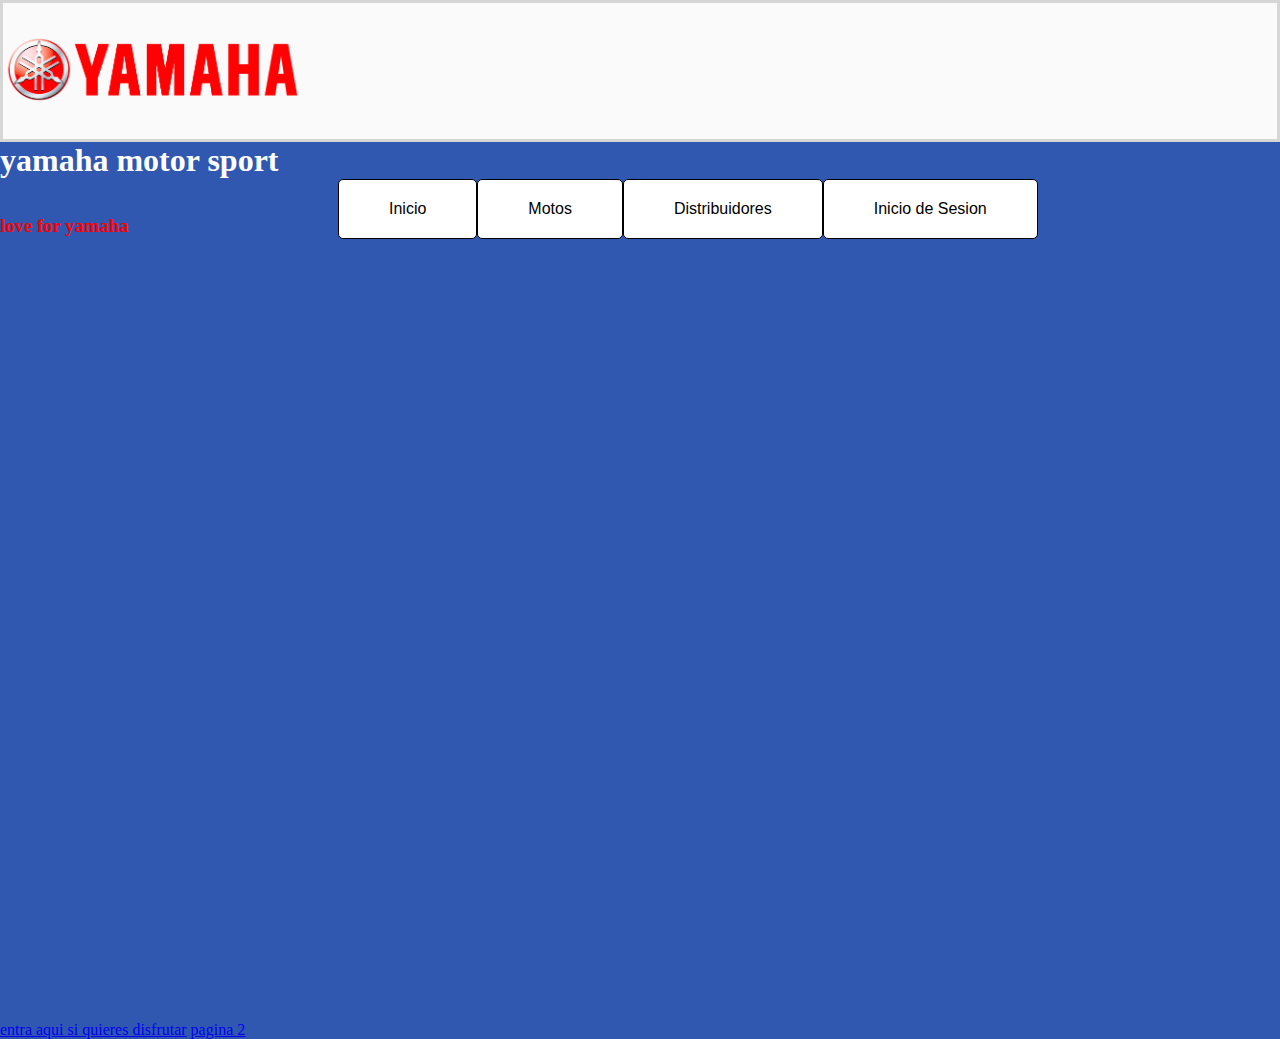
<file: index.html>
<!DOCTYPE html>
<html lang="sp">
<head>
    <meta charset="UTF-8">
    <meta http-equiv="X-UA-Compatible" content="IE=edge">
    <meta name="viewport" content="width=device-width, initial-scale=1.0">
    <title>yamaha</title>
    <link rel="stylesheet" href="css/styleindex.css">
    <link rel="stylesheet" href="css/stylemodelo.css">
</head>
<body>
    <div class="cabeza">
        <img src="images/Logo-Yamaha.png" alt="" width="300px" weight="300px">
        <div id="barra_menu" class="barra_menu">
            <ul class="botones_menu">
                <li><a href="index.html">Inicio</a></li>
                <li><a href="modelo.html">Motos</a>
                    <ul>
                        <li><a href="moto_trabajo.html">Trabajo</a></li>
                        <li><a href="moto_dobleproposito.html">Doble Proposito</a></li>
                        <li><a href="moto_deportiva.html">Deportiva</a></li>
                    </ul>
                </li>
                <li><a href="distribuidores.html">Distribuidores</a></li>
                <li><a href="ini_ses.html">Inicio de Sesion</a>
                    <ul>
                        <li><a href="ini_ses.html">Iniciar Sesion</a></li>
                        <li><a href="register.html">Registrarse</a></li>
                    </ul>
                </li>
            </ul>
        </div>
    </div>
    <h1 style="color: white;text-align: left ;" >yamaha motor sport</h1>
        <br>
        <br>
        <h3 style="color:red;">love for yamaha</h3>
        <center><iframe width="1290px" height="720px" src="https://www.youtube.com/embed/jGs-VaKQmOE?&autoplay=1&mute=1&controls=0" title="YouTube video player" frameborder="0" allow="accelerometer; autoplay; clipboard-write; encrypted-media; gyroscope; picture-in-picture" allowfullscreen></iframe></center>

        <br> 
        <a href="https://img.wattpad." target="_blank">entra aqui si quieres disfrutar</a>
        <a href="god.html">pagina 2</a>
</body>
</html>
</file>
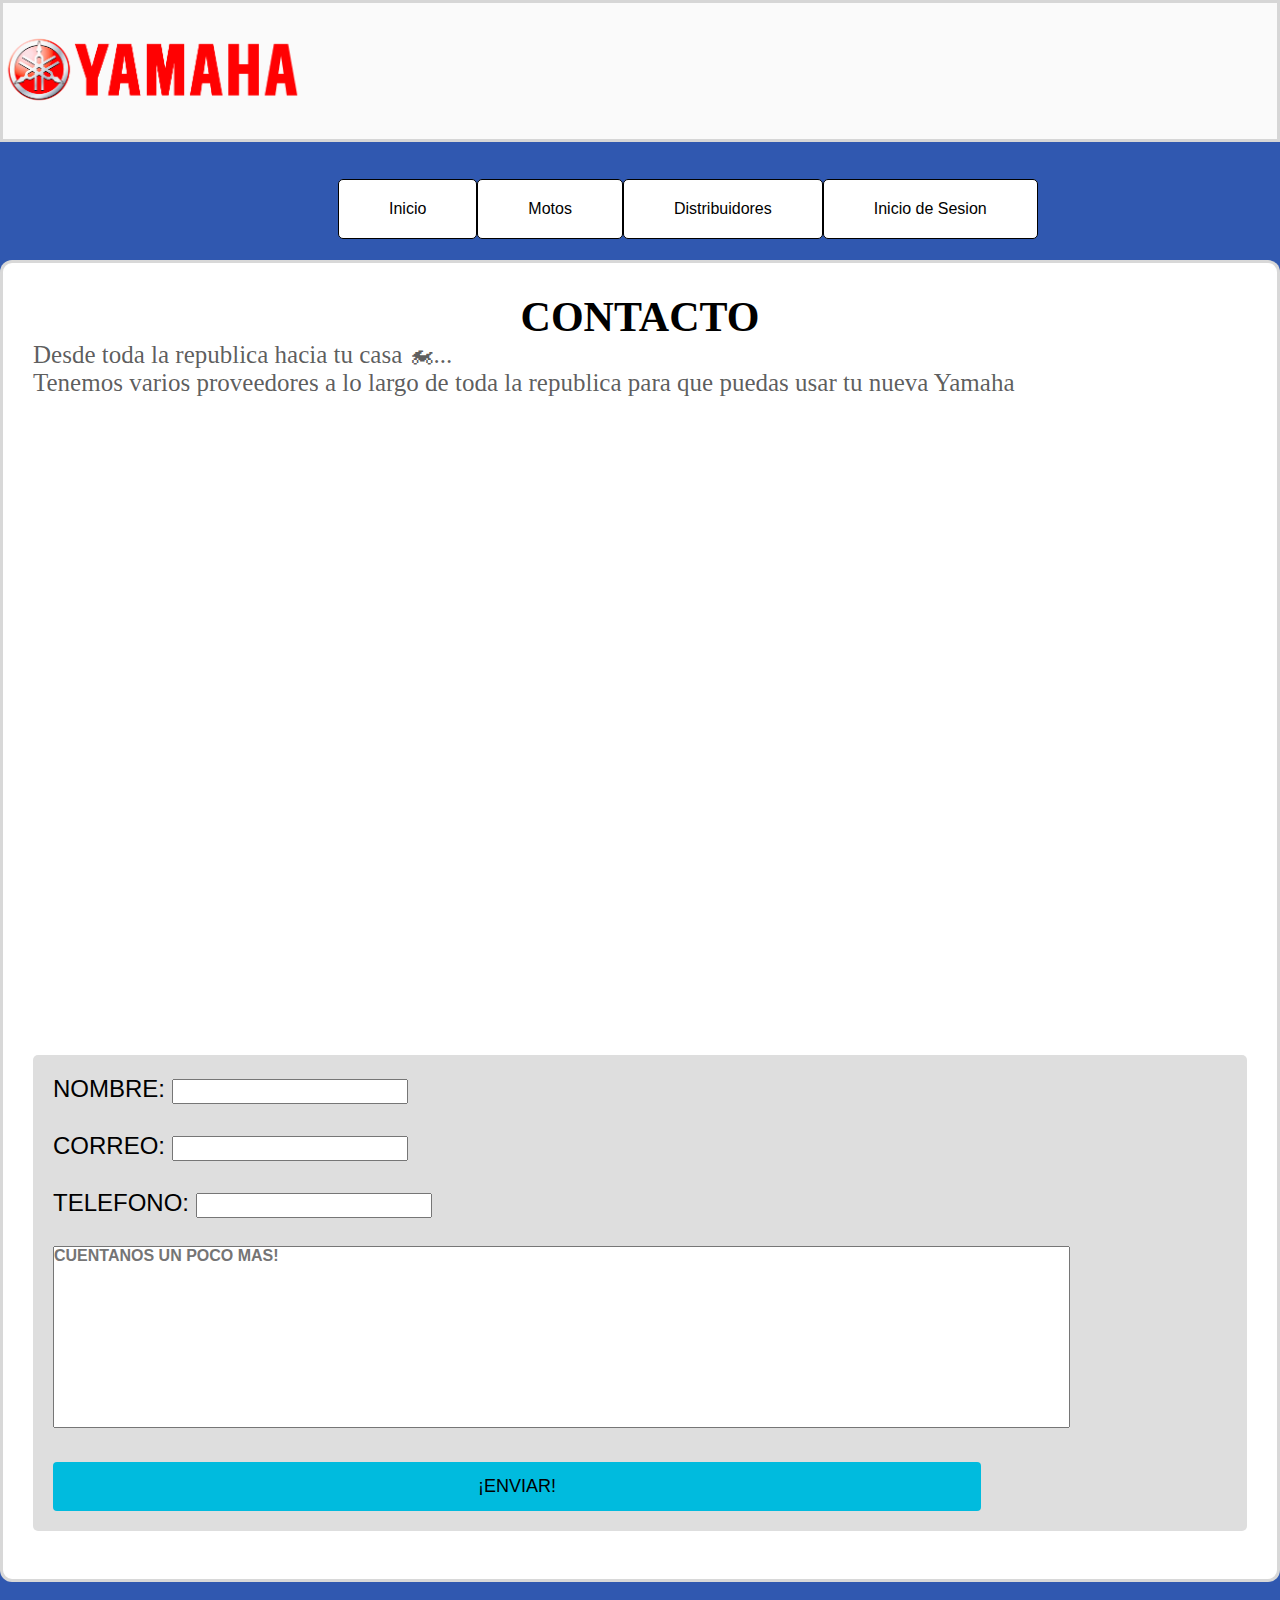
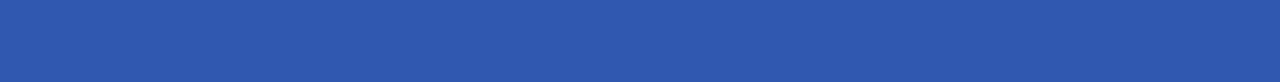
<file: distribuidores.html>
<!DOCTYPE html>
<html lang="en">
<head>
    <meta charset="UTF-8">
    <meta http-equiv="X-UA-Compatible" content="IE=edge">
    <meta name="viewport" content="width=device-width, initial-scale=1.0">
    <title>Distribuidores - Yamaha</title>
    <link rel="stylesheet" href="css/stylemodelo.css">
    <link rel="stylesheet" href="css/styledistribuidores.css">
</head>
<body>
    <div class="cabeza">
        <img src="images/Logo-Yamaha.png" alt="" width="300px" weight="300px">
        <div id="barra_menu" class="barra_menu">
            <ul class="botones_menu">
                <li><a href="index.html">Inicio</a></li>
                <li><a href="modelo.html">Motos</a>
                    <ul>
                        <li><a href="moto_trabajo.html">Trabajo</a></li>
                        <li><a href="moto_dobleproposito.html">Doble Proposito</a></li>
                        <li><a href="moto_deportiva.html">Deportiva</a></li>
                    </ul>
                </li>
                <li><a href="distribuidores.html">Distribuidores</a></li>
                <li><a href="ini_ses.html">Inicio de Sesion</a>
                    <ul>
                        <li><a href="ini_ses.html">Iniciar Sesion</a></li>
                        <li><a href="register.html">Registrarse</a></li>
                    </ul>
                </li>
            </ul>
        </div>
    </div>
    <br>
    <div class="contenido">
        <H1>CONTACTO</H1>
        <p>Desde toda la republica hacia tu casa 🏍...</p>
        <p>Tenemos varios proveedores a lo largo de toda la republica para que puedas usar tu nueva Yamaha</p>
        <br>
        <div class="contacto">
            <center><iframe src="https://www.google.com/maps/embed?pb=!1m16!1m12!1m3!1d14893881.262529993!2d-107.90569670694272!3d24.304606313029907!2m3!1f0!2f0!3f0!3m2!1i1024!2i768!4f13.1!2m1!1sYamaha!5e0!3m2!1ses-419!2smx!4v1653674465484!5m2!1ses-419!2smx" width="800" height="600" style="border:0;" allowfullscreen="" loading="lazy" referrerpolicy="no-referrer-when-downgrade"></iframe></center>
            <br>
            <!-- <h3>Oficinas Centrales</h3>
            <p>YAMAHA MOTOR DE MÉXICO S. A. DE C. V., con domicilio en Avenida Presidente Adolfo López Mateos No. 2, Colonia Atizapan Centro C. P. 52900 utilizará sus datos personales aquí recabados para proveer los servicios y productos que ha solicitado, informarle sobre cambios en los mismos y evaluar la calidad del servicio que le brindamos. Para mayor información acerca del tratamiento y de los derechos que puede hacer valer, usted puede acceder al aviso de privacidad completo a través de AVISO DE PRIVACIDAD</p>-->
            <br>
            <div class="formulario_box">
                <form id="form_contacto">
                    NOMBRE: <input type="text" id="nombre_contacto">
                    <br>
                    <br>
                    CORREO: <input type="text" id="correo_contacto">
                    <br>
                    <br>
                    TELEFONO: <input type="tel" pattern="[0-9]+" id="telefono_contacto">
                    <br>
                    <br>
                    <textarea id="comentario_contacto" rows="10" cols="100" placeholder="CUENTANOS UN POCO MAS!"></textarea>
                    <br>
                    <br>
                    <input type="submit" value="¡ENVIAR!" onclick="boton_contacto()">
                </form>
            </div>
        </div>
        <br>
    </div>
    <script src="js/form.js"></script>
</body>
</html>
</file>
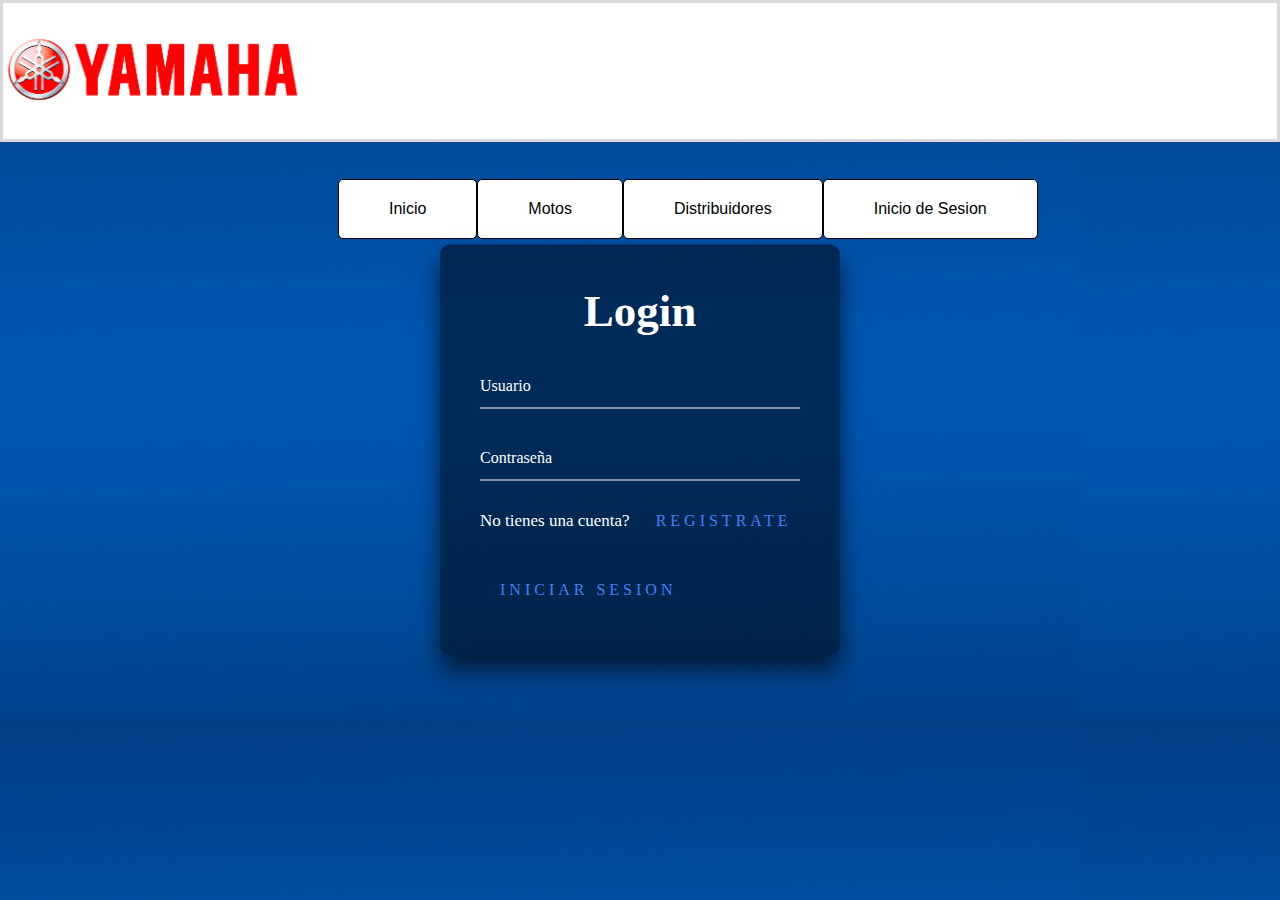
<file: ini_ses.html>
<!DOCTYPE html>
<html lang="en">
<head>
    <meta charset="UTF-8">
    <meta http-equiv="X-UA-Compatible" content="IE=edge">
    <meta name="viewport" content="width=device-width, initial-scale=1.0">
    <title>Iniciar Sesion</title>
    <link rel="stylesheet" href="css/ini_ses.css">
</head>
<body>
    <div class="cabeza">
        <img src="images/Logo-Yamaha.png" alt="" width="300px" weight="300px">
        <div id="barra_menu" class="barra_menu">
            <ul class="botones_menu">
                <li><a href="index.html">Inicio</a></li>
                <li><a href="modelo.html">Motos</a>
                    <ul>
                        <li><a href="moto_trabajo.html">Trabajo</a></li>
                        <li><a href="moto_dobleproposito.html">Doble Proposito</a></li>
                        <li><a href="moto_deportiva.html">Deportiva</a></li>
                    </ul>
                </li>
                <li><a href="distribuidores.html">Distribuidores</a></li>
                <li><a href="ini_ses.html">Inicio de Sesion</a>
                    <ul>
                        <li><a href="ini_ses.html">Iniciar Sesion</a></li>
                        <li><a href="register.html">Registrarse</a></li>
                    </ul>
                </li>
            </ul>
        </div>
    </div>
    <div class="login-box">
        <h2>Login</h2>
        <form id="form_ini">
          <div class="user-box">
            <input type="text" name="user" required="">
            <label>Usuario</label>
          </div>
          <div class="user-box">
            <input type="password" name="password" required="">
            <label>Contraseña</label>
            <p>No tienes una cuenta?  <a href="register.html"> Registrate</a></p>
          </div>
          <a href="#login" onclick="iniciar_sesion()">
            <span></span>
            <span></span>
            <span></span>
            <span></span>
            INICIAR SESION
          </a>
        </form>
        <div id="login"></div>
    </div>
    <script src="js/form.js"></script>
</body>
</html>
</file>
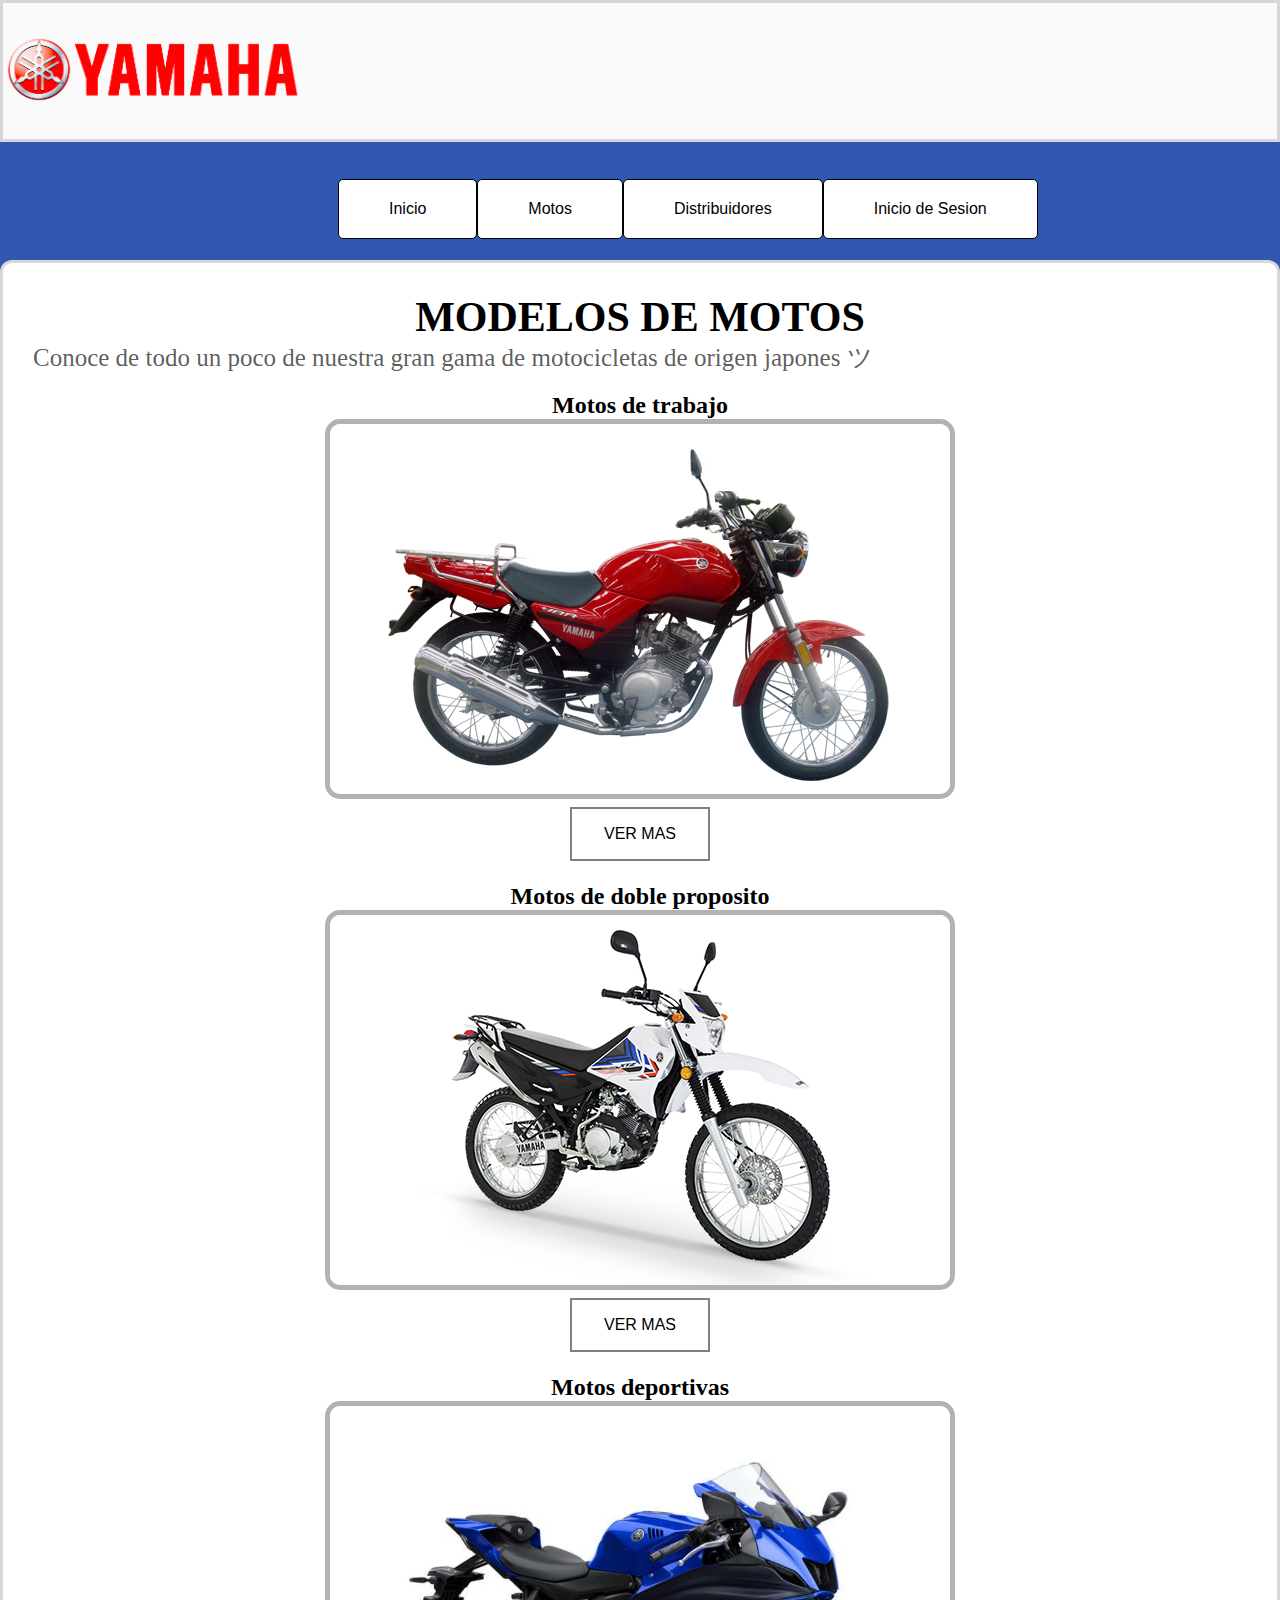
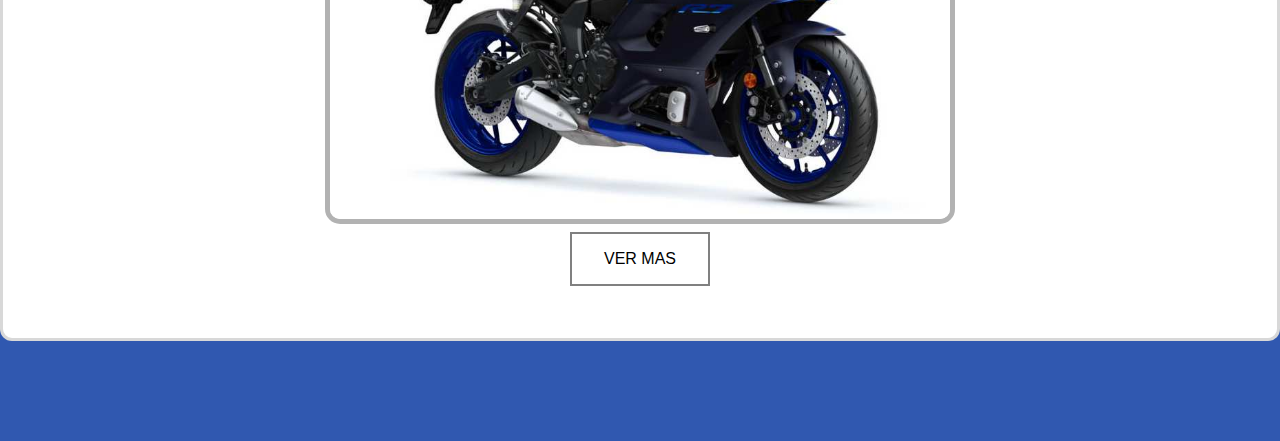
<file: modelo.html>
<!DOCTYPE html>
<html lang="en">
<head>
    <meta charset="UTF-8">
    <meta http-equiv="X-UA-Compatible" content="IE=edge">
    <meta name="viewport" content="width=device-width, initial-scale=1.0">
    <title>Motos - Yamaha</title>
    <link rel="stylesheet" href="css/stylemodelo.css">
</head>
<body>
    <div class="cabeza">
        <img src="images/Logo-Yamaha.png" alt="" width="300px" weight="300px">
        <div id="barra_menu" class="barra_menu">
            <ul class="botones_menu">
                <li><a href="index.html">Inicio</a></li>
                <li><a href="modelo.html">Motos</a>
                    <ul>
                        <li><a href="moto_trabajo.html">Trabajo</a></li>
                        <li><a href="moto_dobleproposito.html">Doble Proposito</a></li>
                        <li><a href="moto_deportiva.html">Deportiva</a></li>
                    </ul>
                </li>
                <li><a href="distribuidores.html">Distribuidores</a></li>
                <li><a href="ini_ses.html">Inicio de Sesion</a>
                    <ul>
                        <li><a href="ini_ses.html">Iniciar Sesion</a></li>
                        <li><a href="register.html">Registrarse</a></li>
                    </ul>
                </li>
            </ul>
        </div>
    </div>
    <br>
    <div class="contenido">
        <H1>MODELOS DE MOTOS</H1>
        <p>Conoce de todo un poco de nuestra gran gama de motocicletas de origen japones ツ</p>
        <br>
        <div class="motosseleccion">
            <h2>Motos de trabajo</h2>
            <a href="moto_trabajo.html"><img src="images/Moto-trabajo.jpg" alt="moto de trabajo"></a><BR>
            <a href="moto_trabajo.html"><button class="boton_global boton_Vermas">VER MAS</button></a>
        </div>
        <br>
        <div class="motosseleccion">
            <h2>Motos de doble proposito</h2>
            <a href="moto_dobleproposito.html"><img src="images/Moto-dobleproposito.jpg" alt="moto de doble proposito" width="620px" weight="370px"></a><BR>
            <a href="moto_dobleproposito.html"><button class="boton_global boton_Vermas">VER MAS</button></a>
        </div>
        <br>
        <div class="motosseleccion">
            <h2>Motos deportivas</h2>
            <a href="moto_deportiva.html"><img src="images/Moto-deportiva.jpg" alt="moto de trabajo" width="620px" weight="370px"></a><BR>
            <a href="moto_deportiva.html"><button class="boton_global boton_Vermas">VER MAS</button></a>
        </div>
        <br>
    </div>
    
</body>
</html>
</file>
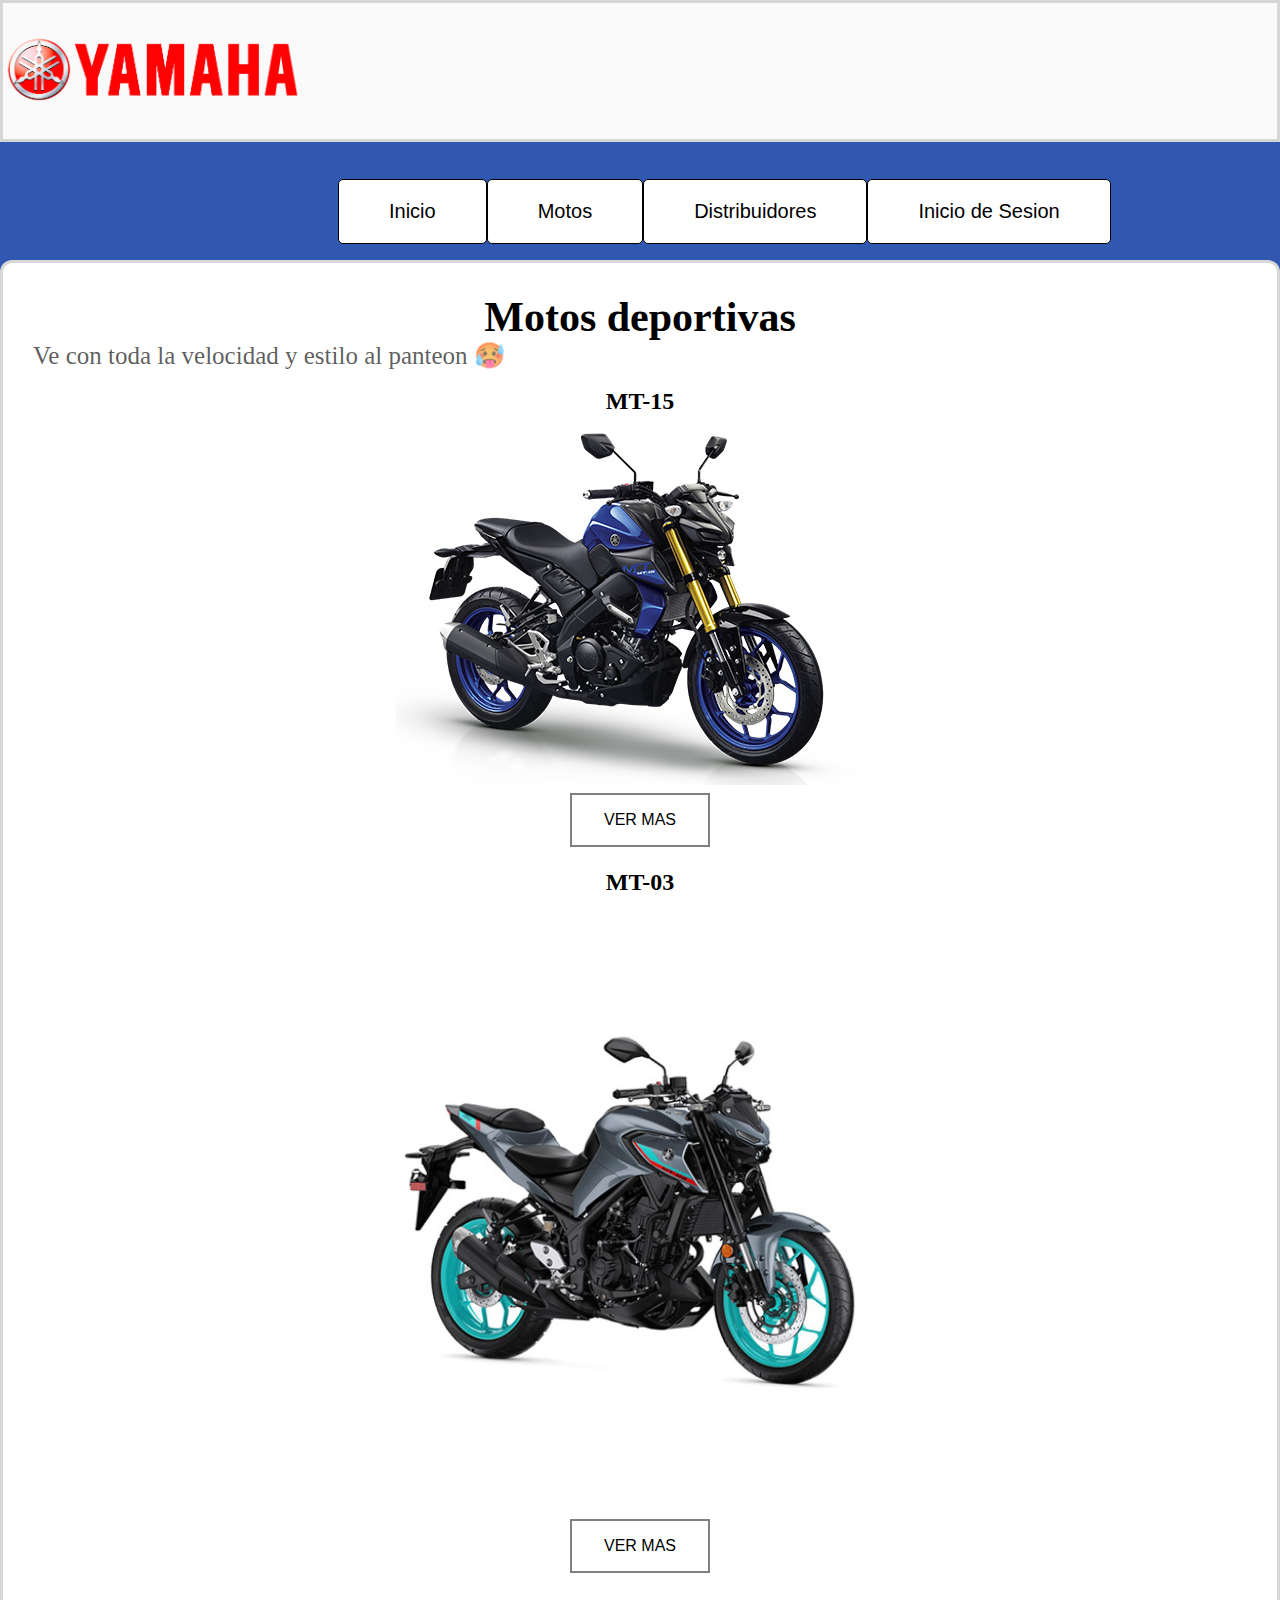
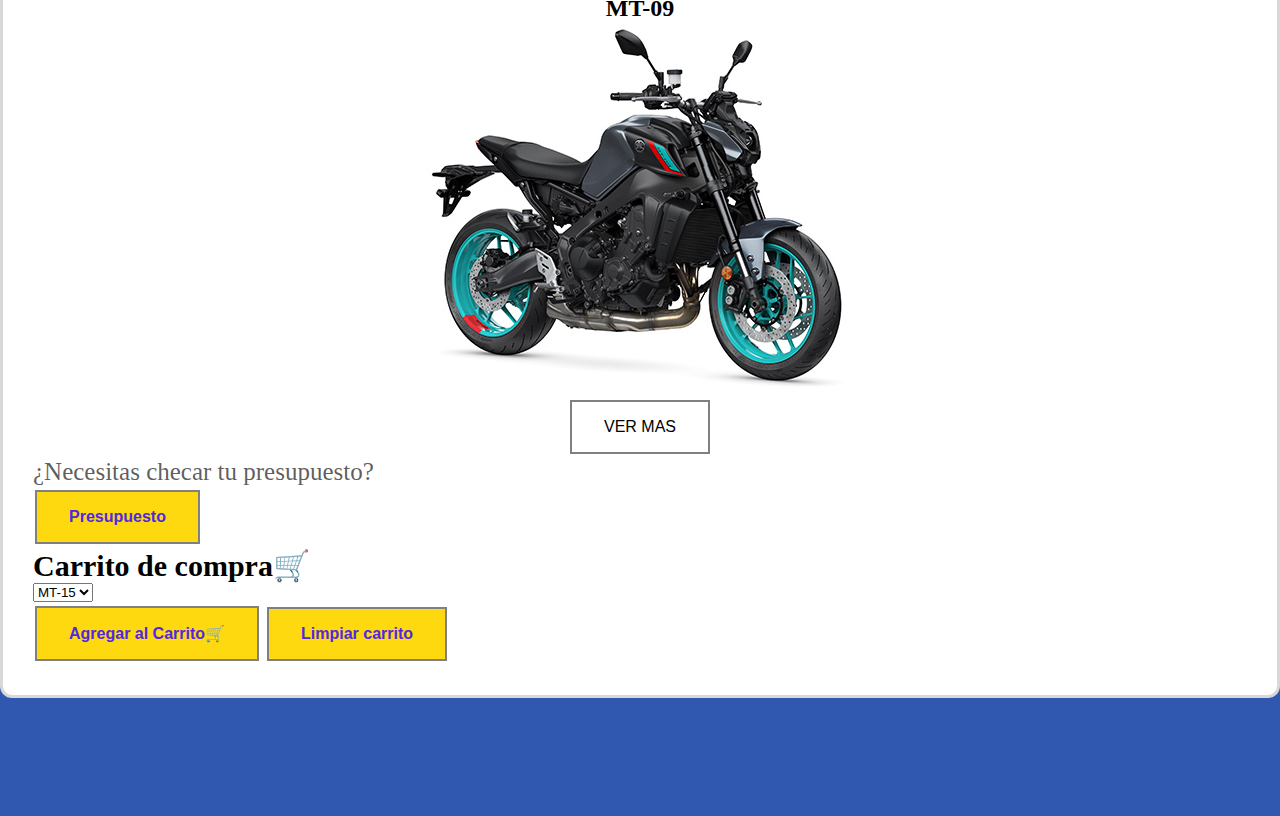
<file: moto_deportiva.html>
<!DOCTYPE html>
<html lang="en">
<head>
    <meta charset="UTF-8">
    <meta http-equiv="X-UA-Compatible" content="IE=edge">
    <meta name="viewport" content="width=device-width, initial-scale=1.0">
    <title>Motos Deportiva - Yamaha</title>
    <link rel="stylesheet" href="css/stylemoto_trabajo.css">
    <link rel="stylesheet" href="css/stylemodelo.css">
    <script src="js/toggle.js"></script>
</head>
<body onload="">
    <div class="cabeza">
        <img src="images/Logo-Yamaha.png" alt="" width="300px" weight="300px">
        <div id="barra_menu" class="barra_menu">
            <ul class="botones_menu">
                <li><a href="index.html">Inicio</a></li>
                <li><a href="modelo.html">Motos</a>
                    <ul>
                        <li><a href="moto_trabajo.html">Trabajo</a></li>
                        <li><a href="moto_dobleproposito.html">Doble Proposito</a></li>
                        <li><a href="moto_deportiva.html">Deportiva</a></li>
                    </ul>
                </li>
                <li><a href="distribuidores.html">Distribuidores</a></li>
                <li><a href="ini_ses.html">Inicio de Sesion</a>
                    <ul>
                        <li><a href="ini_ses.html">Iniciar Sesion</a></li>
                        <li><a href="register.html">Registrarse</a></li>
                    </ul>
                </li>
            </ul>
        </div>
    </div>
    <br>
    <div class="contenido">
        <b><H1>Motos deportivas</H1></b>
        <p>Ve con toda la velocidad y estilo al panteon 🥵</p>
        <br>
        <div id="motos_trabajo" class="motos_trabajo">
            <b><h2>MT-15</h2></b>
            <img src="images/mt15_azul.jpg" alt="mt15_azul" width="620px" weight="370px"><BR>
            <button class="boton_global boton_Vermas" onclick="myFunction()">VER MAS</button>
        </div>
        <div id="myDIV">
            La nueva MT-15, gracias a su aspecto agresivo, demuestra toda su actitud incluso cuando no se mueve. Las nuevas y llamativas luces de posición dobles aportan a esta Hyper Naked ultraligera el aspecto más intimidante de su categoría. La robusta carrocería echada hacia adelante parece lista para atacar en cualquier momento.
            <div class="div_boton"><a href="#comprar_moto"><button class="boton_comprar">COMPRAR🛒</button></a></div>
        </div>
        <br>
        <div id="motos_trabajo" class="motos_trabajo">
            <b><h2>MT-03</h2></b>
            <img src="images/MT03-2022-CyanStorm.jpg" alt="MT-03 azul" width="820px" weight="570px"><BR>
            <button class="boton_global boton_Vermas" onclick="myFunction2()">VER MAS</button>
        </div>
        <div id="myDIV2">
            La dinámica Yamaha MT-03 representa una nueva dirección en el diseño de motocicletas. Cuenta con un carácter versátil y deportivo que se complementa con una posición de conducción vertical y unas dimensiones compactas que hacen de esta ligera naked la opción ideal tanto para principiantes como para usuarios existentes o para los que suben de cilindrada.
            Movida por un ágil bicilíndrico en paralelo de 321 cc y equipada con un chasis de sencilla conducción, con esta motocicleta podrás enfrentarte a todo lo que se te ponga por delante. Yamaha MT-03. Abraza tu lado más oscuro.
            <div class="div_boton"><a href="#comprar_moto"><button class="boton_comprar">COMPRAR🛒</button></a></div>
        </div>
        <br>
        <div id="motos_trabajo" class="motos_trabajo">
            <b><h2>MT-09</h2></b>
            <img src="images/mt09_cyan.jpg" alt="moto de doble proposito" width="620px" weight="370px"><BR>
            <button class="boton_global boton_Vermas" onclick="myFunction3()">VER MAS</button>
        </div>
        <div id="myDIV3">
            Su motor CP3 de 890 cc de gran capacidad que genera más potencia con menos revoluciones, brinda una aceleración de mejor respuesta y unas mejores prestaciones en la carretera.
            Una IMU de 6 ejes de alta tecnología que regula las mejores prestaciones electrónicas para el conductor y otorgarle el máximo control de manejo.
            Para un manejo preciso, el nuevo modelo cuenta con un chasis de aluminio compacto con suspensión ajustable y ruedas ligeras. Los frenos delanteros dobles de 298 mm con bomba de freno radial garantizan un mejor frenado. Y el estilo radical de última generación y el diseño puro del chasis sin cubierta confirman a la MT-09 como la Hyper Naked definitiva.
            <div class="div_boton"><a href="#comprar_moto"><button class="boton_comprar">COMPRAR🛒</button></a></div>
        </div>
        <div id="div-presupuesto">
            <p>¿Necesitas checar tu presupuesto?</p>
            <a href="tienda.html"><button class="boton_comprar">Presupuesto</button></a>
        </div>
        <div class="div-carrito"><h3>Carrito de compra🛒</h3>
            <div id="carrito-compra">
            </div>
        </div>
        <form id="comprar_moto">
            <select name="motos" id="motos">
                <option id="modelo" value="mt15_azul">MT-15</option>
                <option id="modelo" value="MT03-2022-CyanStorm">MT-03</option>
                <option id="modelo" value="mt09_cyan">MT-09</option>
            </select>
        </form>
        <button class="boton_comprar" onclick="comprar()">Agregar al Carrito🛒</button>
        <button class="boton_comprar" onclick="limpiar_carrito()">Limpiar carrito</button>
    </div>
    <br>
    <script src="js/app.js"></script>
    <script src="js/moto.js"></script>
</body>
</html>
</file>
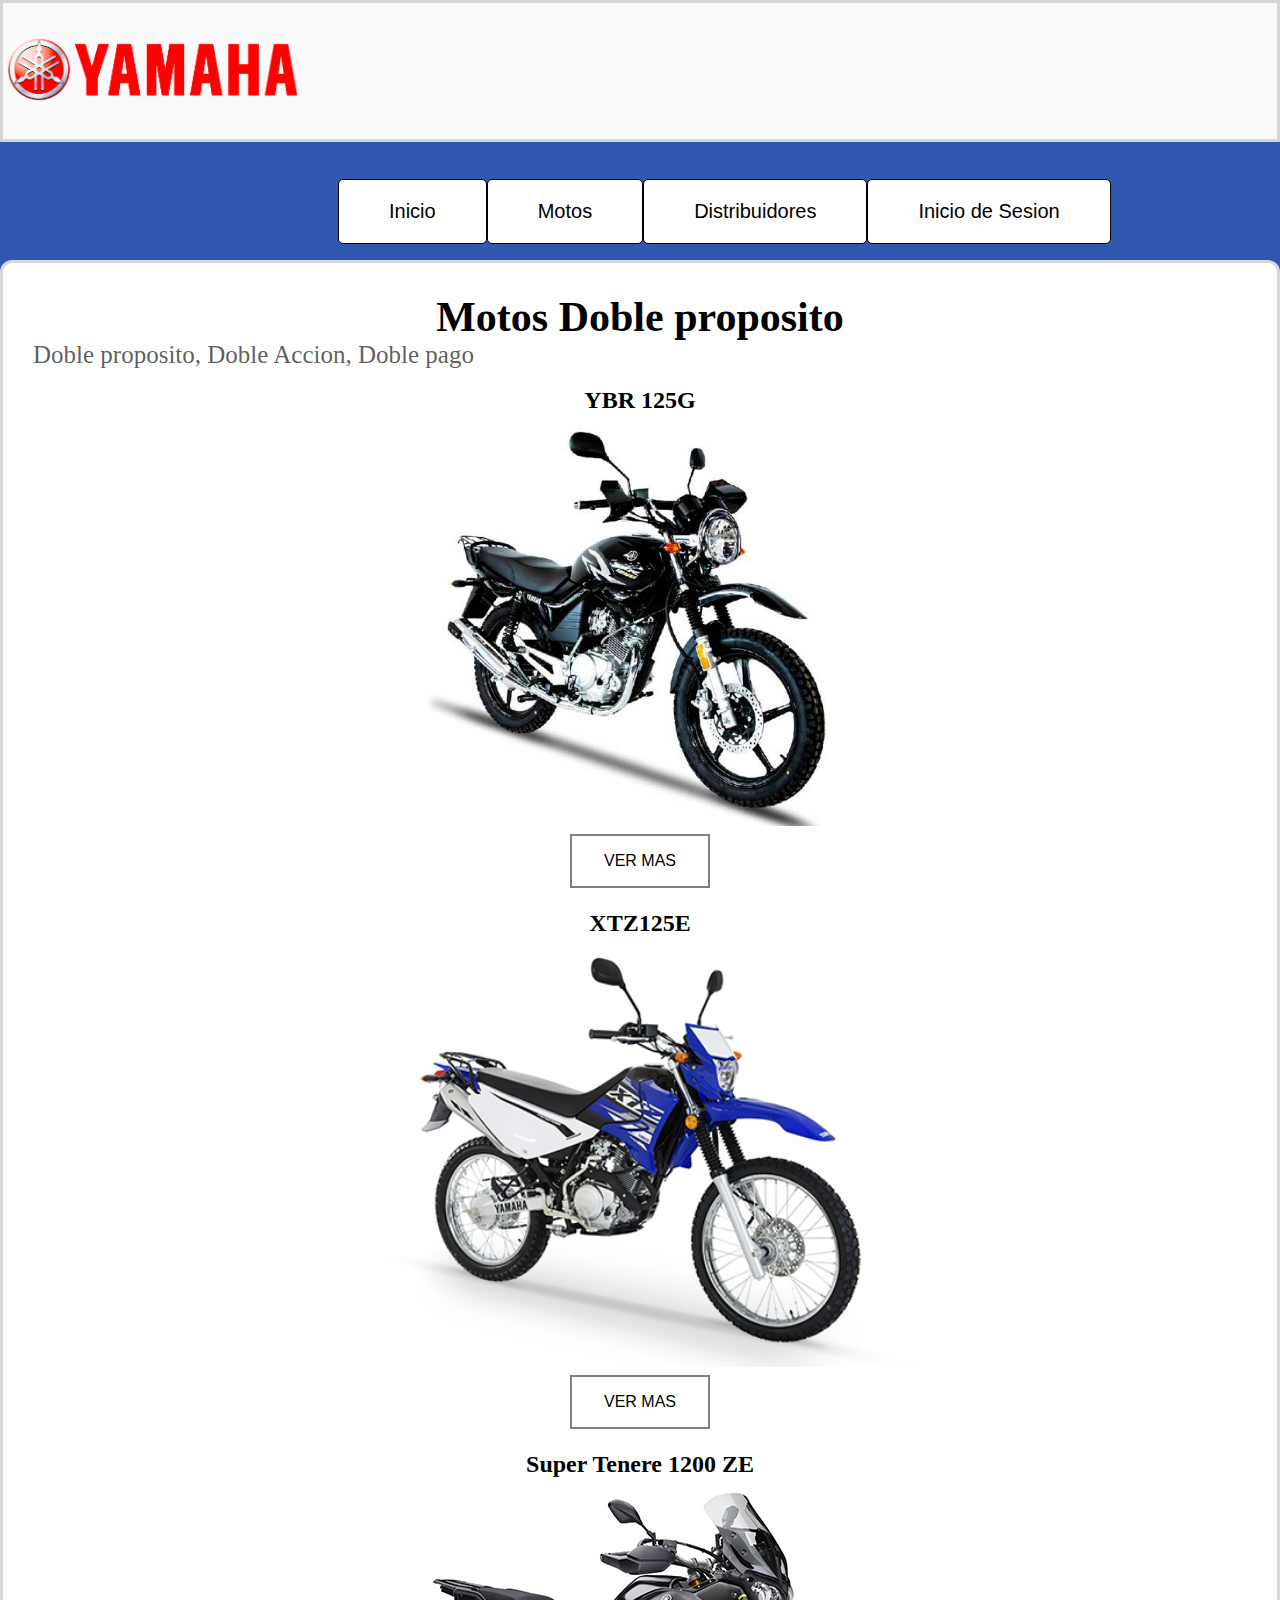
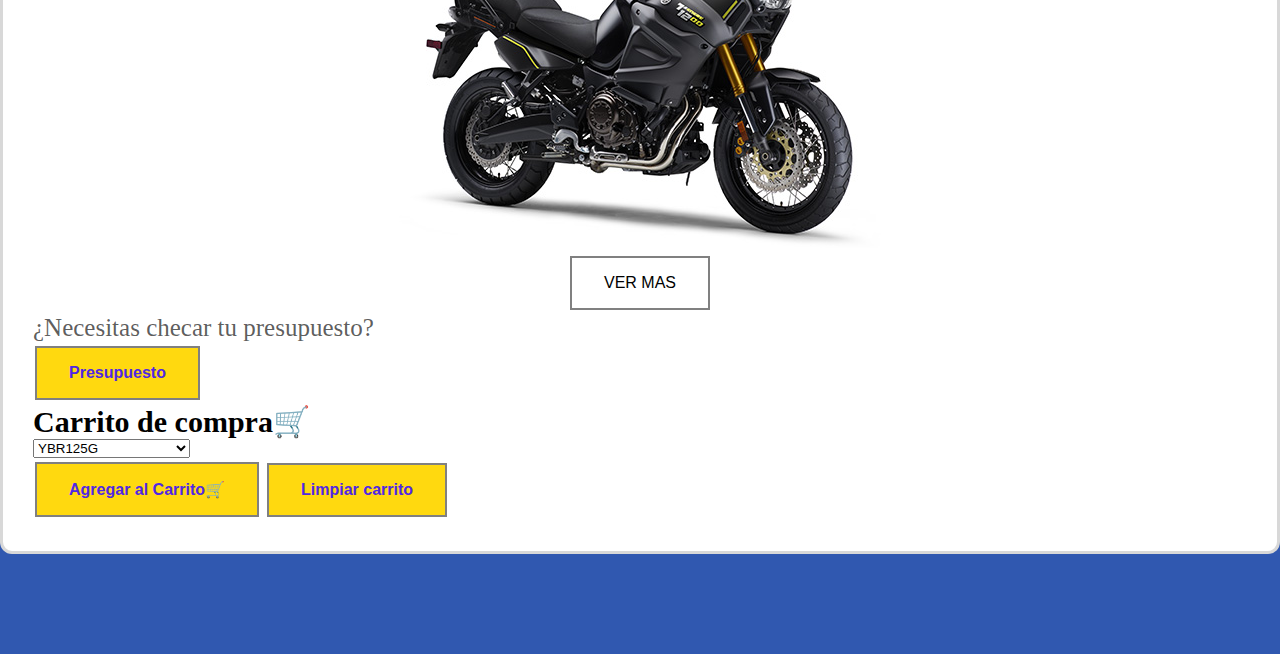
<file: moto_dobleproposito.html>
<!DOCTYPE html>
<html lang="en">
<head>
    <meta charset="UTF-8">
    <meta http-equiv="X-UA-Compatible" content="IE=edge">
    <meta name="viewport" content="width=device-width, initial-scale=1.0">
    <title>Motos Doble Proposito - Yamaha</title>
    <link rel="stylesheet" href="css/stylemoto_trabajo.css">
    <link rel="stylesheet" href="css/stylemodelo.css">
    <script src="js/toggle.js"></script>
</head>
<body>
    <div class="cabeza">
        <img src="images/Logo-Yamaha.png" alt="" width="300px" weight="300px">
        <div id="barra_menu" class="barra_menu">
            <ul class="botones_menu">
                <li><a href="index.html">Inicio</a></li>
                <li><a href="modelo.html">Motos</a>
                    <ul>
                        <li><a href="moto_trabajo.html">Trabajo</a></li>
                        <li><a href="moto_dobleproposito.html">Doble Proposito</a></li>
                        <li><a href="moto_deportiva.html">Deportiva</a></li>
                    </ul>
                </li>
                <li><a href="distribuidores.html">Distribuidores</a></li>
                <li><a href="ini_ses.html">Inicio de Sesion</a>
                    <ul>
                        <li><a href="ini_ses.html">Iniciar Sesion</a></li>
                        <li><a href="register.html">Registrarse</a></li>
                    </ul>
                </li>
            </ul>
        </div>
    </div>
    <br>
    <div class="contenido">
        <b><H1>Motos Doble proposito</H1></b>
        <p>Doble proposito, Doble Accion, Doble pago</p>
        <br>
        <div id="motos_trabajo" class="motos_trabajo">
            <b><h2>YBR 125G</h2></b>
            <img src="images/YBR125G-negro.jpg" alt="moto de doble proposito" width="620px" weight="370px"><BR>
            <button class="boton_global boton_Vermas" onclick="myFunction()">VER MAS</button>
        </div>
        <div id="myDIV">
            La YAMAHA YBR 125G nace como una motocicleta doble propósito con la capacidad de recorrer caminos asfálticos y de terracería. Se incorporan a esta motocicleta elementos de mejor funcionamiento en aceleración, estabilidad y diseño.
            <div class="div_boton"><a href="#comprar_moto"><button class="boton_comprar">COMPRAR🛒</button></a></div>
        </div>
        <br>
        <div id="motos_trabajo" class="motos_trabajo">
            <b><h2>XTZ125E</h2></b>
            <img src="images/xtz125e_azul.jpg" alt="moto de doble proposito" width="720px" weight="470px"><BR>
            <button class="boton_global boton_Vermas" onclick="myFunction2()">VER MAS</button>
        </div>
        <div id="myDIV2">
            La XTZ 125, es una motocicleta doble propósito con el diseño y confort que sólo puede entregarte una moto de verdad, tiene encendido eléctrico para una mayor comodidad. Sus gráficos y colores la hacen más atractiva. Con motor 4 tiempos, balanceador de cigüeñal, el cual evita vibraciones en el motor y SOHC que genera menor  ruido y es más eficiente. Suspensión trasera monocross para mayor confort en todo terreno.
            <div class="div_boton"><a href="#comprar_moto"><button class="boton_comprar">COMPRAR🛒</button></a></div>
        </div>
        <br>
        <div id="motos_trabajo" class="motos_trabajo">
            <b><h2>Super Tenere 1200 ZE</h2></b>
            <img src="images/Super Tenere 1200 ZE.jpg" alt="moto de doble proposito" width="620px" weight="370px"><BR>
            <button class="boton_global boton_Vermas" onclick="myFunction3()">VER MAS</button>
        </div>
        <div id="myDIV3">
            Dentro de cada uno hay un espíritu aventurero esperando a ser liberado. Cuando la necesidad de salir de la rutina se hace irresistible, esta motocicleta de alta tecnología está siempre lista para llevarte a cualquier lugar.
            Todos los aspectos de este modelo de aventura se ha diseñado para llevarte más allá de donde alcanza tu imaginación. Con un potente motor de 1199 cc y un robusto chasis con suspensión ajustable electrónicamente, la Super Ténéré está lista para emocionarte al máximo tanto en autovía como en un revirado sendero.
            <div class="div_boton"><a href="#comprar_moto"><button class="boton_comprar">COMPRAR🛒</button></a></div>
        </div>
        <div id="div-presupuesto">
            <p>¿Necesitas checar tu presupuesto?</p>
            <a href="tienda.html"><button class="boton_comprar">Presupuesto</button></a>
        </div>
        <div class="div-carrito"><h3>Carrito de compra🛒</h3>
            <div id="carrito-compra">
            </div>
        </div>
        <form id="comprar_moto">
            <select name="motos" id="motos">
                <option id="modelo" value="YBR125C-negro">YBR125G</option>
                <option id="modelo" value="xtz125e_azul">XTZ125E</option>
                <option id="modelo" value="SuperTenere1200ZE">Super Tenere 1200 ZE</option>
            </select>
        </form>
        <button class="boton_comprar" onclick="comprar()">Agregar al Carrito🛒</button>
        <button class="boton_comprar" onclick="limpiar_carrito()">Limpiar carrito</button>
    </div>
    <script src="js/app.js"></script>
    <script src="js/moto.js"></script> 
</body>
</html>
</file>
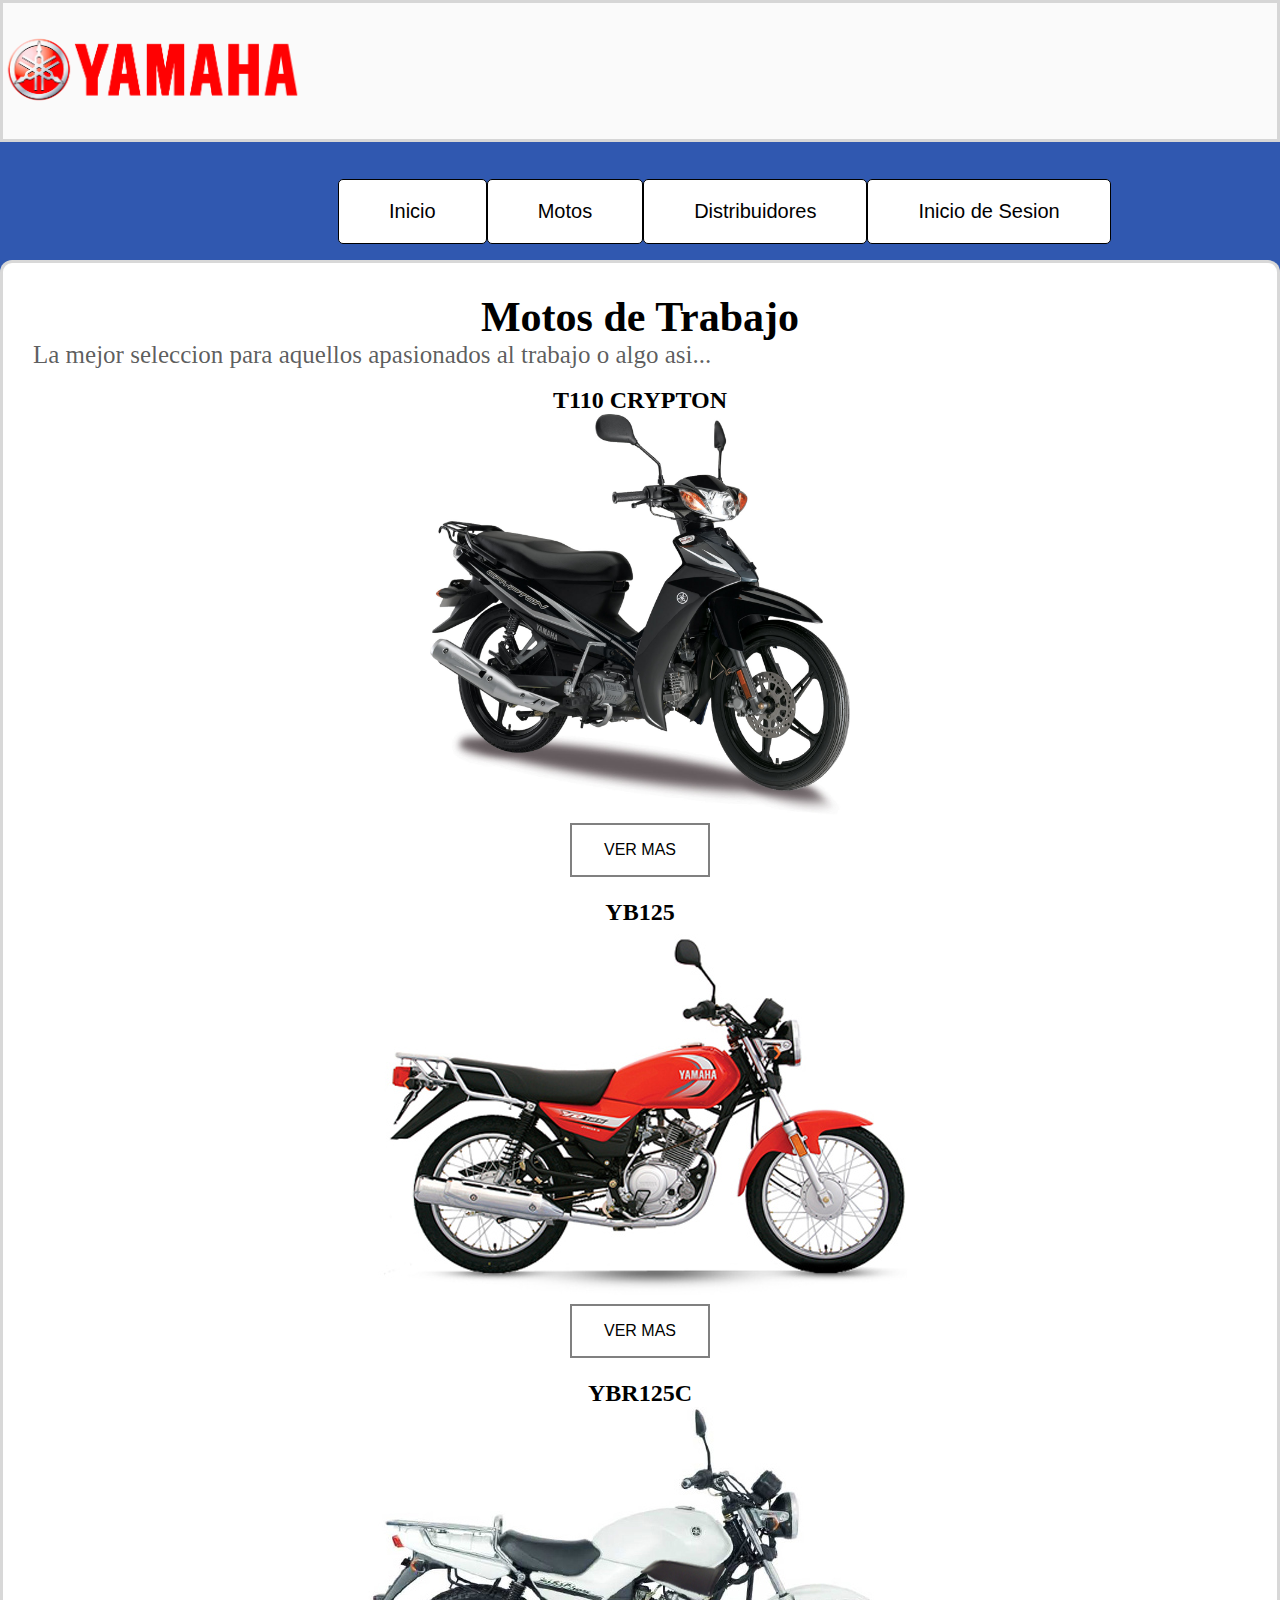
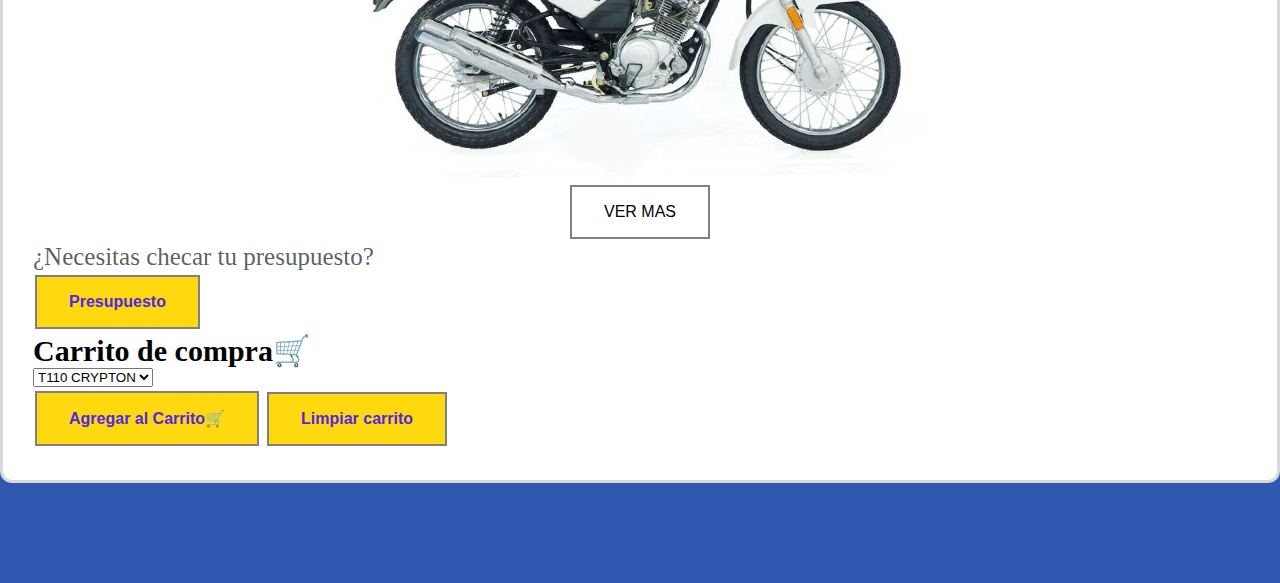
<file: moto_trabajo.html>
<!DOCTYPE html>
<html lang="en">
<head>
    <meta charset="UTF-8">
    <meta http-equiv="X-UA-Compatible" content="IE=edge">
    <meta name="viewport" content="width=device-width, initial-scale=1.0">
    <title>Motos de Trabajo - Yamaha</title>
    <link rel="stylesheet" href="css/stylemoto_trabajo.css">
    <link rel="stylesheet" href="css/stylemodelo.css">
    <script src="js/toggle.js"></script>
</head>
<body>
    <div class="cabeza">
        <img src="images/Logo-Yamaha.png" alt="" width="300px" weight="300px">
        <div id="barra_menu" class="barra_menu">
            <ul class="botones_menu">
                <li><a href="index.html">Inicio</a></li>
                <li><a href="modelo.html">Motos</a>
                    <ul>
                        <li><a href="moto_trabajo.html">Trabajo</a></li>
                        <li><a href="moto_dobleproposito.html">Doble Proposito</a></li>
                        <li><a href="moto_deportiva.html">Deportiva</a></li>
                    </ul>
                </li>
                <li><a href="distribuidores.html">Distribuidores</a></li>
                <li><a href="ini_ses.html">Inicio de Sesion</a>
                    <ul>
                        <li><a href="ini_ses.html">Iniciar Sesion</a></li>
                        <li><a href="register.html">Registrarse</a></li>
                    </ul>
                </li>
            </ul>
        </div>
    </div>
    <br>
    <div class="contenido">
        <b><H1>Motos de Trabajo</H1></b>
        <p>La mejor seleccion para aquellos apasionados al trabajo o algo asi...</p>
        <br>
        <div id="motos_trabajo" class="motos_trabajo">
            <b><h2>T110 CRYPTON</h2></b>
            <img src="images/t110-crypton.jpg" alt="moto de doble proposito" width="420px" weight="270px"><BR>
            <button class="boton_global boton_Vermas" onclick="myFunction()">VER MAS</button>
        </div>
        <div id="myDIV">
            Crypton con su motor semiautomático 4 tiempos, hace más fácil su conducción y maniobrabilidad. Una gran motocicleta para la ciudad, o si tu giro es la entrega a domicilio, Crypton es una motocicleta de trabajo para ti ya que ha sido construida pensando en las necesidades de este tipo de negocios. Su práctico diseño le permite tener un consumo mínimo de combustible, además de brindar mayor comodidad y equilibrio que se traducen en seguridad.
            <div class="div_boton"><a href="#comprar_moto"><button class="boton_comprar">COMPRAR🛒</button></a></div>
        </div>
        <br>
        <div id="motos_trabajo" class="motos_trabajo">
            <b><h2>YB125</h2></b>
            <img src="images/yb125_roja.jpg" alt="moto de doble proposito" width="620px" weight="370px"><BR>
            <button class="boton_global boton_Vermas" onclick="myFunction2()">VER MAS</button>
        </div>
        <div id="myDIV2">
            El Equilibrio Perfecto. Siempre encontrarás economía y respaldo en la Nueva YB125 es una motocicleta ideal para el trabajo y los ratos de esparcimiento ya que es una motocicleta con un asiento cómodo y amplio para dos personas, Cuenta con posibilidad de parrilla para aquéllas jornadas laborales. Una motocicleta de económico mantenimiento.
            <div class="div_boton"><a href="#comprar_moto"><button class="boton_comprar">COMPRAR🛒</button></a></div>
        </div>
        <br>
        <div id="motos_trabajo" class="motos_trabajo">
            <b><h2>YBR125C</h2></b>
            <img src="images/YBR125C-negro.jpg" alt="moto de doble proposito" width="620px" weight="370px"><BR>
            <button class="boton_global boton_Vermas" onclick="myFunction3()">VER MAS</button>
        </div>
        <div id="myDIV3">
            Nuestra nueva motocicleta YBR125 Express revolucionará el mercado ya que es la mejor y más completa motocicleta de trabajo, sin olvidar su precio por abajo de la competencia. La YBR125 Express cuenta con la parrilla más amplia que cualquiera y gran autonomía de combustible para recorrer largas distancias. Sin duda es la moto para elegir y con la que cubrirás perfectamente las necesidades de tu negocio sin importar el giro.
            <div class="div_boton"><a href="#comprar_moto"><button class="boton_comprar">COMPRAR🛒</button></a></div>
        </div>
        <div id="div-presupuesto">
            <p>¿Necesitas checar tu presupuesto?</p>
            <a href="tienda.html"><button class="boton_comprar">Presupuesto</button></a>
        </div>
        <div class="div-carrito"><h3>Carrito de compra🛒</h3>
            <div id="carrito-compra">
            </div>
        </div>
        <form id="comprar_moto">
            <select name="motos" id="motos">
                <option id="modelo" value="t110-crypton">T110 CRYPTON</option>
                <option id="modelo" value="yb125_roja">YB125</option>
                <option id="modelo" value="YBR125C-negro">YBR125C</option>
            </select>
        </form>
        <button class="boton_comprar" onclick="comprar()">Agregar al Carrito🛒</button>
        <button class="boton_comprar" onclick="limpiar_carrito()">Limpiar carrito</button>
    </div>
    <script src="js/app.js"></script>
    <script src="js/moto.js"></script>    
</body>
</html>
</file>
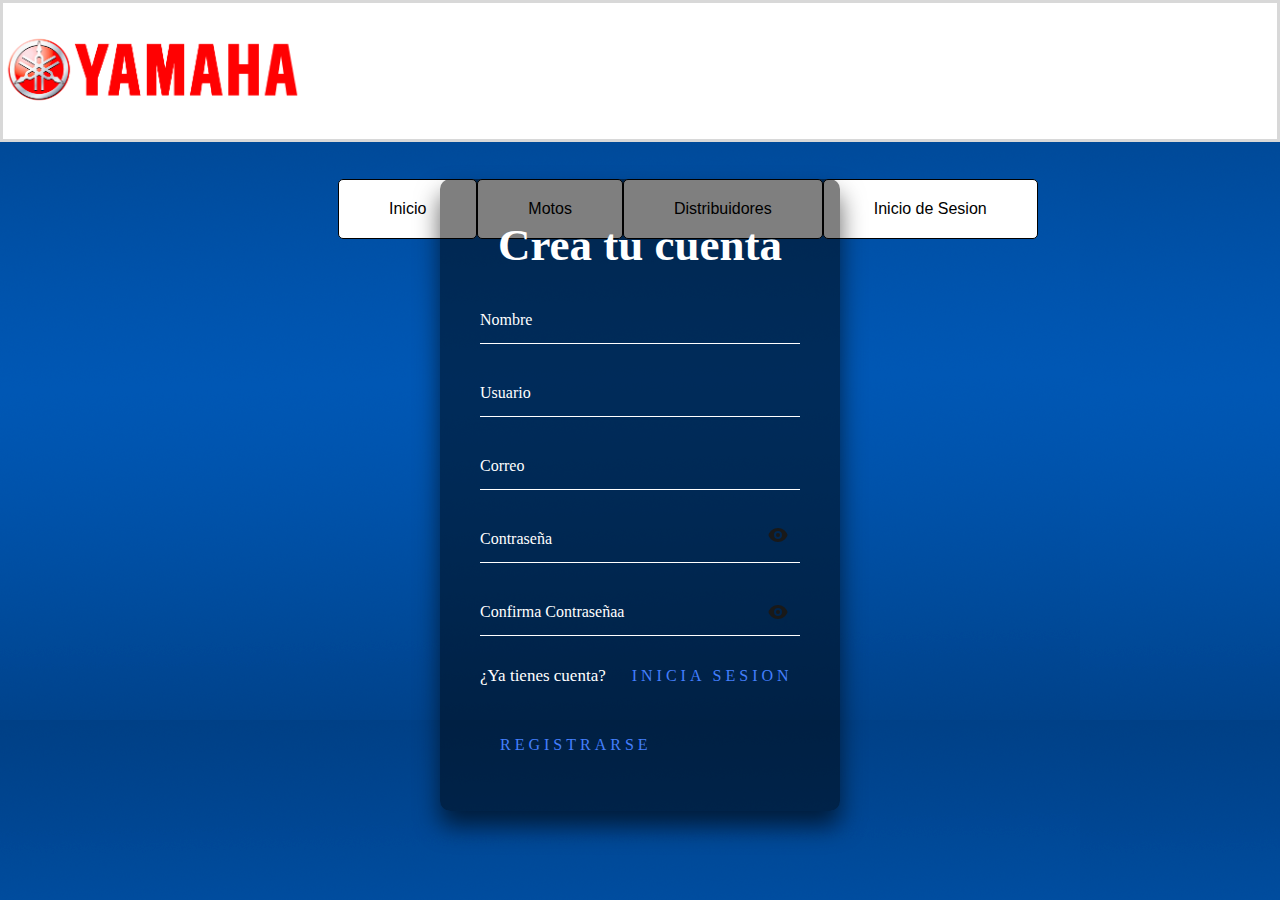
<file: register.html>
<!DOCTYPE html>
<html lang="en">
<head>
    <meta charset="UTF-8">
    <meta http-equiv="X-UA-Compatible" content="IE=edge">
    <meta name="viewport" content="width=device-width, initial-scale=1.0">
    <title>Registro</title>
    <link rel="stylesheet" href="css/styleregister.css">
</head>
<body>
    <div class="cabeza">
        <img src="images/Logo-Yamaha.png" alt="" width="300px" weight="300px">
        <div id="barra_menu" class="barra_menu">
            <ul class="botones_menu">
                <li><a href="index.html">Inicio</a></li>
                <li><a href="modelo.html">Motos</a>
                    <ul>
                        <li><a href="moto_trabajo.html">Trabajo</a></li>
                        <li><a href="moto_dobleproposito.html">Doble Proposito</a></li>
                        <li><a href="moto_deportiva.html">Deportiva</a></li>
                    </ul>
                </li>
                <li><a href="distribuidores.html">Distribuidores</a></li>
                <li><a href="ini_ses.html">Inicio de Sesion</a>
                    <ul>
                        <li><a href="ini_ses.html">Iniciar Sesion</a></li>
                        <li><a href="register.html">Registrarse</a></li>
                    </ul>
                </li>
            </ul>
        </div>
    </div>
    <div class="register-box">
        <h2>Crea tu cuenta</h2>
        <form>
          <div class="user-box">
            <input type="text" name="" required="">
            <label>Nombre</label>
          </div>
          <div class="user-box">
            <input type="text" name="" required="">
            <label>Usuario</label>
          </div>
          <div class="user-box">
            <input type="email" name="" required="">
            <label>Correo</label>
          </div>
          <div class="user-box">
            <input type="password" class="password" name="" required="" placeholder=" " autocomplete="off" autocapitalize="off" autocorrect="off">
            <label>Contraseña</label>
            <svg xmlns="http://www.w3.org/2000/svg" class="input-icon password" viewBox="0 0 20 20" fill="currentColor">
                <path d="M10 12a2 2 0 100-4 2 2 0 000 4z" />
                <path fill-rule="evenodd" d="M.458 10C1.732 5.943 5.522 3 10 3s8.268 2.943 9.542 7c-1.274 4.057-5.064 7-9.542 7S1.732 14.057.458 10zM14 10a4 4 0 11-8 0 4 4 0 018 0z" clip-rule="evenodd" />
            </svg>
          </div>
          <div class="user-box">
            <input type="password" class="password" name="" required="" placeholder=" " autocomplete="off" autocapitalize="off" autocorrect="off">
            <label>Confirma Contraseñaa</label>
            <svg xmlns="http://www.w3.org/2000/svg" class="input-icon password" viewBox="0 0 20 20" fill="currentColor">
                <path d="M10 12a2 2 0 100-4 2 2 0 000 4z" />
                <path fill-rule="evenodd" d="M.458 10C1.732 5.943 5.522 3 10 3s8.268 2.943 9.542 7c-1.274 4.057-5.064 7-9.542 7S1.732 14.057.458 10zM14 10a4 4 0 11-8 0 4 4 0 018 0z" clip-rule="evenodd" />
            </svg>
            <p>¿Ya tienes cuenta?  <a href="ini_ses.html"> Inicia Sesion</a></p>
          </div>
          
          <a href="#">
            <span></span>
            <span></span>
            <span></span>
            <span></span>
            REGISTRARSE
          </a>
        </form>
    </div>
    <script src="js/form.js"></script>
</body>
</html>
</file>
<file: css/styleindex.css>
body{
    background-color: #3058b0;
    color: #FAFAFA;
}
</file>
<file: css/stylemodelo.css>
*{
    padding: 0px;
    margin: 0px;
}
body{
    background-color:#3058b0;
}
.cabeza{
    background-color: #FAFAFA;
    border: 3px solid;
    border-color: rgba(178, 178, 178, .5);
    
}
.barra_menu{
    margin: 40px;
    width: 899px;
    float: right;
    padding-top: 0px;
    font-family: Impact, Haettenschweiler, 'Arial Narrow Bold', sans-serif;
}
ul, ol{
    list-style: none;
}
.botones_menu li a{
    background-color:white;
    color: black;
    text-decoration: none;
    padding: 20px 50px;
    display: block;
    border: 1px solid;
    border-radius: 5px;
    border-color: black;
}
.botones_menu li a:hover{
    background-color: black;
    color: white;
}
.botones_menu > li{
    float: left;
}
.botones_menu li ul{
    display: none;
    position: absolute;
    min-width: 140px;
}
.botones_menu li:hover > ul{
    display: block;
}
.contenido{
    border: 3px solid;
    border-color: rgba(178, 178, 178, .5);
    margin: 100px auto;
    width: auto;
    padding: 30px;
    background: rgba(255, 255, 255, 1);
    border-radius: 12px;
    
}
.contenido h1{
    color: black;
    text-align: center;
    font-family: Cambria, Cochin, Georgia, Times, 'Times New Roman', serif;
    font-size: 42px;
}
.contenido p{
    color: rgba(0, 0, 0, 0.65);
    text-align: justify;
    font-size: 25px;
    
}
.motosseleccion{
    text-align: center;

}
.motosseleccion img{
    border: 5px solid;
    border-radius: 15px;
    border-color: hsla(0, 0%, 0%, 0.3);
    transition-duration: 0.9s;
}
.motosseleccion img:hover{
    border: 5px solid;
    border-radius: 15px;
    border-color: hsla(0, 0%, 0%, 1);
    transition-duration: 0.9s;
}
.boton_global {
    border: none;
    color: #FAFAFA;
    padding: 16px 32px;
    text-align: center;
    text-decoration: none;
    display: inline-block;
    font-size: 16px;
    margin: 4px 2px;
    transition-duration: 0.4s;
    cursor: pointer;
}
.boton_Vermas {
    background-color: white; 
    color: black; 
    border: 2px solid gray;
}
.boton_Vermas:hover {
    background-color: #000000;
    color: white;
}
#myDIV{
    width: 100%;
    padding: 50px 0;
    text-align: justify;
    font-size: 26px;
    background-color:rgba(48, 88, 176, 0.7);
    margin-top: 20px;
    display: none;
    transition-duration: 1s;
}
#myDIV2{
    width: 100%;
    padding: 50px 0;
    text-align: justify;
    font-size: 26px;
    background-color:rgba(48, 88, 176, 0.7);
    margin-top: 20px;
    display: none;
    transition-duration: 1s;
}
#myDIV3{
    width: 100%;
    padding: 50px 0;
    text-align: justify;
    font-size: 26px;
    background-color:rgba(48, 88, 176, 0.7);
    margin-top: 20px;
    display: none;
    transition-duration: 1s;
}
#modelo-moto{
    font-size: 10px;
}
</file>
<file: css/styledistribuidores.css>
.contacto p{
    color: black;
    font-size: 20px;
    font-family: 'Gill Sans', 'Gill Sans MT', Calibri, 'Trebuchet MS', sans-serif;
}
.contacto h3{
    font-size: 40px;
}
.contacto #form_contacto{
    font-size: 24px;
    font-family: Arial, Helvetica, sans-serif;
}

.contacto #form_contacto input{
    color: black;
    font-size: 18px ;
    row-gap: 30px;
}
.contacto #form_contacto [type=submit]{
    background-color: #00BBDE;
    border: none;
    padding: 14px 425px;
    border-radius: 4px;
    cursor: pointer;
}

.contacto #form_contacto #comentario_contacto{
    font-size: 16px;
    font-family: 'Lucida Sans', 'Lucida Sans Regular', 'Lucida Grande', 'Lucida Sans Unicode', Geneva, Verdana, sans-serif;
    font-weight: bold;
    color:black;
    resize: none;

}

input:invalid {
    border: 3px solid red;
}

.formulario_box{
    border-radius: 5px;
    padding: 20px;
    background-color:#DEDEDE;
}
</file>
<file: css/ini_ses.css>
*{
    padding: 0px;
    margin: 0px;
}
body{
    margin: 0;
    padding: 0;
    background-image: url('/images/ini_fondo.png');
}
.cabeza{
    background-color: white;
    border: 3px solid;
    border-color: rgba(178, 178, 178, .5);
    
}
.barra_menu{
    margin: 40px;
    width: 899px;
    float: right;
    padding-top: 0px;
    font-family: Impact, Haettenschweiler, 'Arial Narrow Bold', sans-serif;
}
ul, ol{
    list-style: none;
}
.botones_menu li a{
    background-color:white;
    color: black;
    text-decoration: none;
    padding: 20px 50px;
    display: block;
    border: 1px solid;
    border-radius: 5px;
    border-color: black;
}
.botones_menu li a:hover{
    background-color: black;
    color: white;
}
.botones_menu > li{
    float: left;
}
.botones_menu li ul{
    display: none;
    position: absolute;
    min-width: 140px;
}
.botones_menu li:hover > ul{
    display: block;
}
.contenido{
    border: 3px solid;
    border-color: rgba(178, 178, 178, .5);
    margin: 100px auto;
    width: auto;
    padding: 30px;
    background: rgba(255, 255, 255, 1);
    border-radius: 12px;
    
}
.login-box {
  position: absolute;
  top: 50%;
  left: 50%;
  width: 400px;
  padding: 40px;
  transform: translate(-50%, -50%);
  background: rgba(0,0,0,.5);
  box-sizing: border-box;
  box-shadow: 0 15px 25px rgba(0,0,0,.6);
  border-radius: 10px;
  font-size: 30px;
}

.login-box h2 {
  margin: 0 0 30px;
  padding: 0;
  color: #fff;
  text-align: center;
}

.login-box .user-box p{
    color: #fff;
    font-size: 17px;
}

.login-box .user-box a{
    position: absolute;
    padding: 1px 1px;
    color: #447FFC;
    font-size: 16px;
    text-decoration: none;
    transition: .5s;
    margin-top: 0px;
    margin-left: 25px;
}

.login-box .user-box {
  position: relative;
}

.login-box .user-box input {
  width: 100%;
  padding: 10px 0;
  font-size: 16px;
  color: #fff;
  margin-bottom: 30px;
  border: none;
  border-bottom: 1px solid #fff;
  outline: none;
  background: transparent;
}
.login-box .user-box label {
  position: absolute;
  top:0;
  left: 0;
  padding: 10px 0;
  font-size: 16px;
  color: #fff;
  pointer-events: none;
  transition: .5s;
}

.login-box .user-box input:focus ~ label,
.login-box .user-box input:valid ~ label {
  top: -20px;
  left: 0;
  color: #447FFC;
  font-size: 12px;
}

.login-box form a {
  position: relative;
  display: inline-block;
  padding: 10px 20px;
  color: #447FFC;
  font-size: 16px;
  text-decoration: none;
  text-transform: uppercase;
  overflow: hidden;
  transition: .5s;
  margin-top: 40px;
  letter-spacing: 4px
}

.login-box a:hover {
  background: #447FFC;
  color: #fff;
  border-radius: 5px;
  box-shadow: 0 0 5px #447FFC,
              0 0 25px #447FFC,
              0 0 50px #447FFC,
              0 0 100px #447FFC;
}

.login-box a span {
  position: absolute;
  display: block;
}

.login-box a span:nth-child(1) {
  top: 0;
  left: -100%;
  width: 100%;
  height: 2px;
  background: linear-gradient(90deg, transparent, #03e9f4);
  animation: btn-anim1 1s linear infinite;
}

@keyframes btn-anim1 {
  0% {
    left: -100%;
  }
  50%,100% {
    left: 100%;
  }
}

.login-box a span:nth-child(2) {
  top: -100%;
  right: 0;
  width: 2px;
  height: 100%;
  background: linear-gradient(180deg, transparent, #03e9f4);
  animation: btn-anim2 1s linear infinite;
  animation-delay: .25s
}

@keyframes btn-anim2 {
  0% {
    top: -100%;
  }
  50%,100% {
    top: 100%;
  }
}

.login-box a span:nth-child(3) {
  bottom: 0;
  right: -100%;
  width: 100%;
  height: 2px;
  background: linear-gradient(270deg, transparent, #03e9f4);
  animation: btn-anim3 1s linear infinite;
  animation-delay: .5s
}

@keyframes btn-anim3 {
  0% {
    right: -100%;
  }
  50%,100% {
    right: 100%;
  }
}

.login-box a span:nth-child(4) {
  bottom: -100%;
  left: 0;
  width: 2px;
  height: 100%;
  background: linear-gradient(360deg, transparent, #03e9f4);
  animation: btn-anim4 1s linear infinite;
  animation-delay: .75s
}

@keyframes btn-anim4 {
  0% {
    bottom: -100%;
  }
  50%,100% {
    bottom: 100%;
  }
}

.login-box > div:last-child {
  display: none;
}
#login{
  color: white;
}
</file>
<file: css/stylemoto_trabajo.css>
body{
    background-color:#3058b0;
}
.contenido{
    margin: 150px auto;
    width: auto;
    padding: 30px;
    background: rgba(255, 255, 255, 1);
    border-radius: 12px;
}
.contenido h1{
    color: black;
    text-align: center;
    font-family: Cambria, Cochin, Georgia, Times, 'Times New Roman', serif;
    font-size: 42px;
}
.contenido p{
    color: rgba(0, 0, 0, 0.65);
    text-align: justify;
    font-size: 20px;
}
.motos_trabajo{
    text-align: center;
}
.boton_comprar{
    border: none;
    padding: 16px 32px;
    text-align: center;
    text-decoration: none;
    display: inline-block;
    font-size: 16px;
    margin: 4px 2px;
    transition-duration: 0.4s;
    cursor: pointer;
    background-color: #ffd90f; 
    color: #5027e3;
    font-weight: bold;
    border: 2px solid gray;
}
.boton_comprar:hover{
    background-color:#5027e3;
    color: white;
}
.div_boton{
    float: right;
    margin-top: 10px;
}
li{
    font-size: 20px;
}
.div-carrito h3{
    font-size: 30px;
    
}
</file>
<file: css/styleregister.css>
*{
    padding: 0px;
    margin: 0px;
}
body{
    margin: 0;
    padding: 0;
    background-image: url('/images/ini_fondo.png');
}
.cabeza{
    background-color: white;
    border: 3px solid;
    border-color: rgba(178, 178, 178, .5);
    
}
.barra_menu{
    margin: 40px;
    width: 899px;
    float: right;
    padding-top: 0px;
    font-family: Impact, Haettenschweiler, 'Arial Narrow Bold', sans-serif;
}
ul, ol{
    list-style: none;
}
.botones_menu li a{
    background-color:white;
    color: black;
    text-decoration: none;
    padding: 20px 50px;
    display: block;
    border: 1px solid;
    border-radius: 5px;
    border-color: black;
}
.botones_menu li a:hover{
    background-color: black;
    color: white;
}
.botones_menu > li{
    float: left;
}
.botones_menu li ul{
    display: none;
    position: absolute;
    min-width: 140px;
}
.botones_menu li:hover > ul{
    display: block;
}
.contenido{
    border: 3px solid;
    border-color: rgba(178, 178, 178, .5);
    margin: 100px auto;
    width: auto;
    padding: 30px;
    background: rgba(255, 255, 255, 1);
    border-radius: 12px;
    
}
.register-box {
  position: absolute;
  top: 55%;
  left: 50%;
  width: 400px;
  padding: 40px;
  transform: translate(-50%, -50%);
  background: rgba(0,0,0,.5);
  box-sizing: border-box;
  box-shadow: 0 15px 25px rgba(0,0,0,.6);
  border-radius: 10px;
  font-size: 30px;
}

.register-box h2 {
  margin: 0 0 30px;
  padding: 0;
  color: #fff;
  text-align: center;
}

.register-box .user-box p{
    color: #fff;
    font-size: 17px;
}

.register-box .user-box a{
    position: absolute;
    padding: 1px 1px;
    color: #447FFC;
    font-size: 16px;
    text-decoration: none;
    transition: .5s;
    margin-top: 0px;
    margin-left: 25px;
}

.register-box .user-box {
  position: relative;
}

.register-box .user-box input {
  width: 100%;
  padding: 10px 0;
  font-size: 17px;
  color: #fff;
  margin-bottom: 30px;
  border: none;
  border-bottom: 1px solid #fff;
  outline: none;
  background: transparent;
}
.register-box .user-box label {
  position: absolute;
  top:0;
  left: 0;
  padding: 10px 0;
  font-size: 16px;
  color: #fff;
  pointer-events: none;
  transition: .5s;
}

.register-box .user-box [type=password] {
    color: black;
}
.input-icon {
    color: #191919;
    position: absolute;
    width: 20px;
    height: 20px;
    left: 12px;
    top: 20%;
    transform: translateY(-50%);
}
.input-icon.password {
    left: unset;
    right: 12px;
}

.register-box .user-box input:focus ~ label,
.register-box .user-box input:valid ~ label {
  top: -20px;
  left: 0;
  color: #447FFC;
  font-size: 12px;
}

.register-box form a {
  position: relative;
  display: inline-block;
  padding: 10px 20px;
  color: #447FFC;
  font-size: 16px;
  text-decoration: none;
  text-transform: uppercase;
  overflow: hidden;
  transition: .5s;
  margin-top: 40px;
  letter-spacing: 4px
}

.register-box a:hover {
  background: #447FFC;
  color: #fff;
  border-radius: 5px;
  box-shadow: 0 0 5px #447FFC,
              0 0 25px #447FFC,
              0 0 50px #447FFC,
              0 0 100px #447FFC;
}

.register-box a span {
  position: absolute;
  display: block;
}

.register-box a span:nth-child(1) {
  top: 0;
  left: -100%;
  width: 100%;
  height: 2px;
  background: linear-gradient(90deg, transparent, #03e9f4);
  animation: btn-anim1 1s linear infinite;
}

@keyframes btn-anim1 {
  0% {
    left: -100%;
  }
  50%,100% {
    left: 100%;
  }
}

.register-box a span:nth-child(2) {
  top: -100%;
  right: 0;
  width: 2px;
  height: 100%;
  background: linear-gradient(180deg, transparent, #03e9f4);
  animation: btn-anim2 1s linear infinite;
  animation-delay: .25s
}

@keyframes btn-anim2 {
  0% {
    top: -100%;
  }
  50%,100% {
    top: 100%;
  }
}

.register-box a span:nth-child(3) {
  bottom: 0;
  right: -100%;
  width: 100%;
  height: 2px;
  background: linear-gradient(270deg, transparent, #03e9f4);
  animation: btn-anim3 1s linear infinite;
  animation-delay: .5s
}

@keyframes btn-anim3 {
  0% {
    right: -100%;
  }
  50%,100% {
    right: 100%;
  }
}

.register-box a span:nth-child(4) {
  bottom: -100%;
  left: 0;
  width: 2px;
  height: 100%;
  background: linear-gradient(360deg, transparent, #03e9f4);
  animation: btn-anim4 1s linear infinite;
  animation-delay: .75s
}

@keyframes btn-anim4 {
  0% {
    bottom: -100%;
  }
  50%,100% {
    bottom: 100%;
  }
}
</file>
